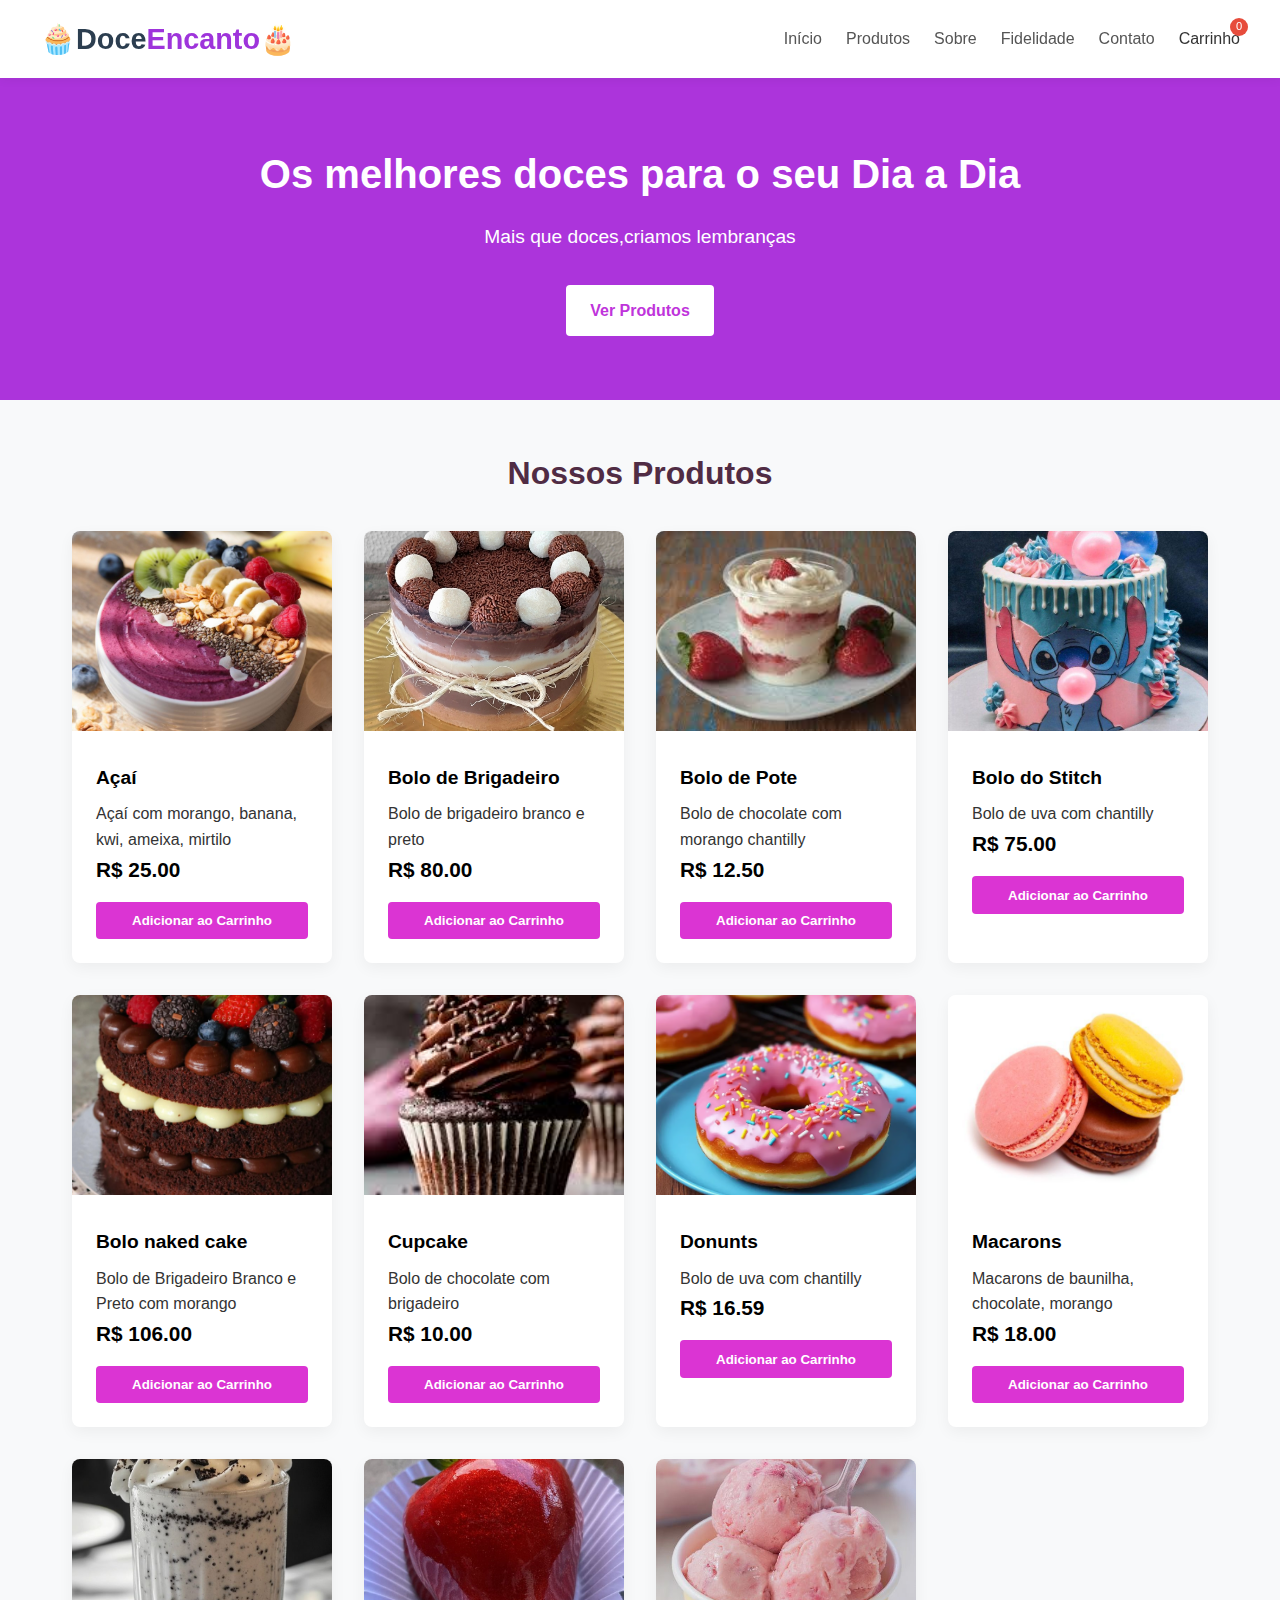
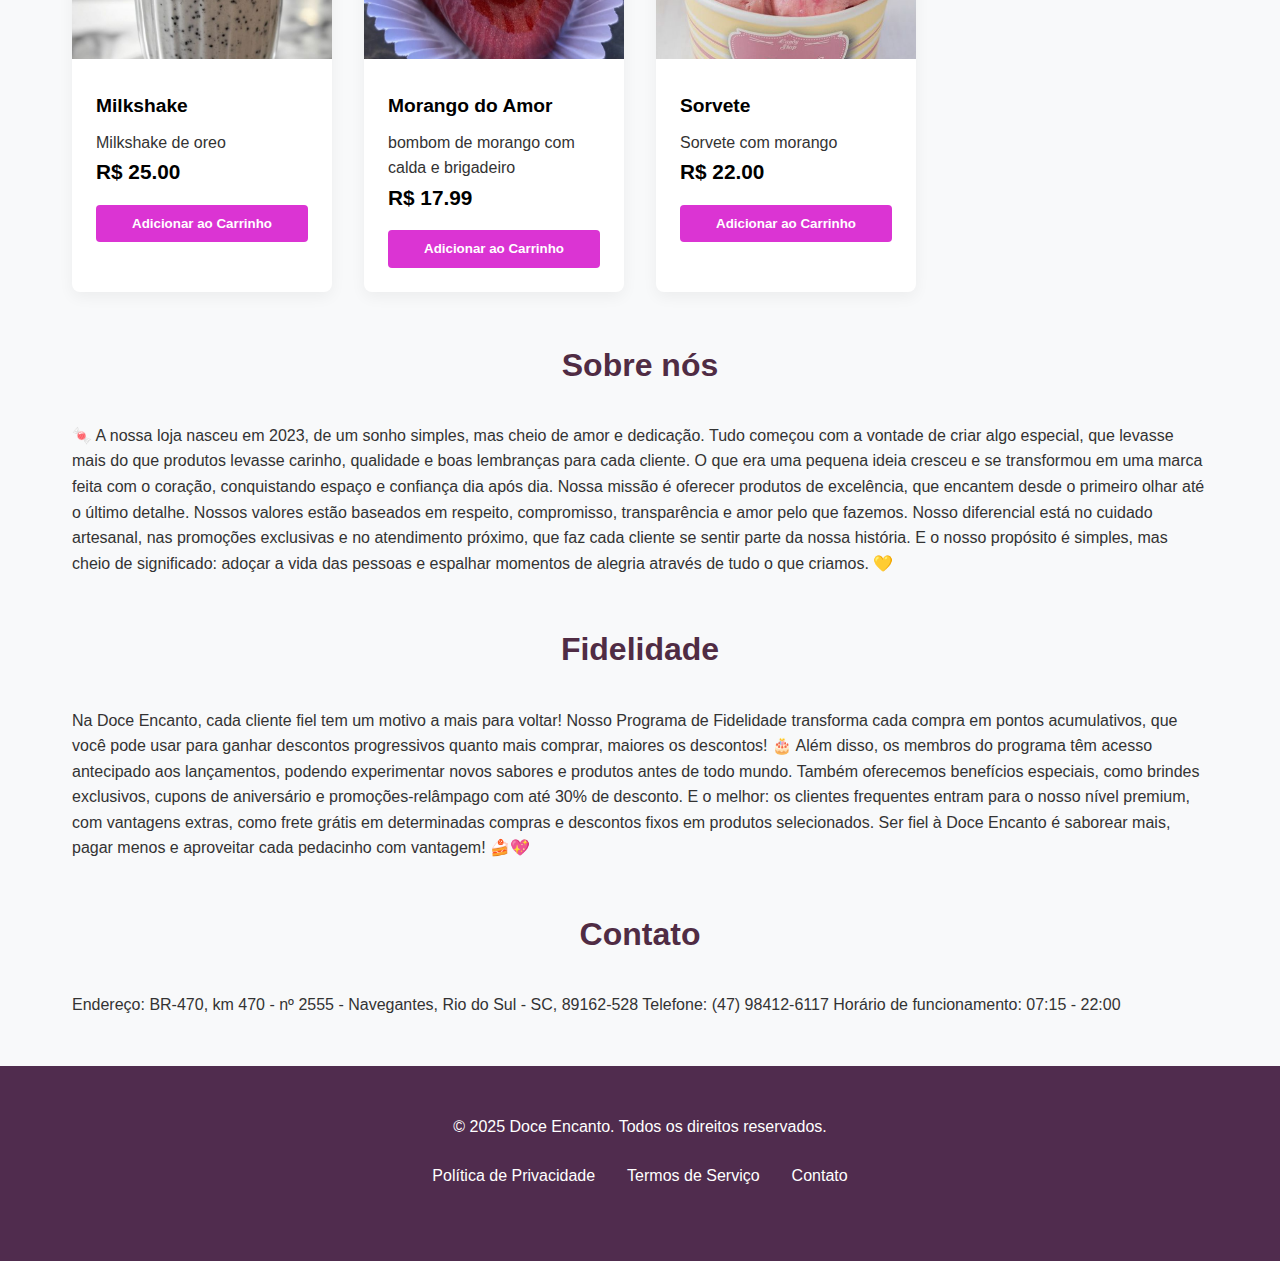
<file: index.html>
<!DOCTYPE html>
<html lang="pt-BR">
<head>
    <meta charset="UTF-8">
    <meta name="viewport" content="width=device-width, initial-scale=1.0">
    <title>Doce Encanto</title>
<link rel="stylesheet" href="css/styles.css">
</head>
<body>
    <!-- Cabeçalho -->
    
    <header>
        <div class="header-container">
            <div class="logo">🧁Doce<span>Encanto🎂</span></div>
            <nav>
                <ul>
                    <li><a href="#">Início</a></li>
                    <li><a href="#products">Produtos</a></li>
                    <li><a href="#sobre">Sobre</a></li>
                    <li><a href="#fidelidade">Fidelidade</a></li>
                    <li><a href="#contato">Contato</a></li>
                    <li class="cart-icon" id="cart-icon">
                        Carrinho
                        <span class="cart-count" id="cart-count">0</span>
                    </li>
                </ul>
            </nav>
        </div>
    </header>

    <!-- Banner principal -->
    <section class="hero">
        <h1>Os melhores doces para o seu Dia a Dia</h1>
        <p>Mais que doces,criamos lembranças</p>
        <a href="#products" class="btn">Ver Produtos</a>
    </section>

    <!-- Seção de produtos -->
    <section class="products" id="products">
        <h2 class="section-title">Nossos Produtos</h2>
        <div class="products-grid" id="products-grid">
            <!-- Os produtos serão inseridos via JavaScript -->
        </div>
    </section>

    <!-- Carrinho lateral -->
    <div class="overlay" id="overlay"></div>
    <div class="cart-sidebar" id="cart-sidebar">
        <div class="cart-header">
            <h3>Seu Carrinho</h3>
            <button class="close-cart" id="close-cart">&times;</button>
        </div>
        <div class="cart-items" id="cart-items">
            <!-- Itens do carrinho serão inseridos aqui -->
        </div>
        <div class="cart-total">
            Total: R$ <span id="cart-total">0.00</span>
        </div>
        <button class="checkout-btn">Finalizar Compra</button>
    </div>
    <section id="sobre" class="products">
        <h2 class="section-title">Sobre nós</h2>
        <p>  🍬
            A nossa loja nasceu em 2023, de um sonho simples, mas cheio de amor e dedicação. Tudo começou com a vontade de criar algo especial, que levasse mais do que produtos levasse carinho, qualidade e boas lembranças para cada cliente. O que era uma pequena ideia cresceu e se transformou em uma marca feita com o coração, conquistando espaço e confiança dia após dia.
            
            Nossa missão é oferecer produtos de excelência, que encantem desde o primeiro olhar até o último detalhe.
            Nossos valores estão baseados em respeito, compromisso, transparência e amor pelo que fazemos.
            Nosso diferencial está no cuidado artesanal, nas promoções exclusivas e no atendimento próximo, que faz cada cliente se sentir parte da nossa história.
            E o nosso propósito é simples, mas cheio de significado: adoçar a vida das pessoas e espalhar momentos de alegria através de tudo o que criamos. 💛
        </p>
    </section>
    <section id="fidelidade" class="products">
        <h2 class="section-title">Fidelidade</h2>
        <p></p>Na Doce Encanto, cada cliente fiel tem um motivo a mais para voltar! Nosso Programa de Fidelidade transforma cada compra em pontos acumulativos, que você pode usar para ganhar descontos progressivos quanto mais comprar, maiores os descontos! 🎂

            Além disso, os membros do programa têm acesso antecipado aos lançamentos, podendo experimentar novos sabores e produtos antes de todo mundo. Também oferecemos benefícios especiais, como brindes exclusivos, cupons de aniversário e promoções-relâmpago com até 30% de desconto.
            
            E o melhor: os clientes frequentes entram para o nosso nível premium, com vantagens extras, como frete grátis em determinadas compras e descontos fixos em produtos selecionados.
            
            Ser fiel à Doce Encanto é saborear mais, pagar menos e aproveitar cada pedacinho com vantagem! 🍰💖
        </p>
    </section>
    <section id="contato" class="products">
        <h2 class="section-title">Contato</h2>
        <p>Endereço: BR-470, km 470 - nº 2555 - Navegantes, Rio do Sul - SC, 89162-528
            Telefone: (47) 98412-6117
            Horário de funcionamento: 
           07:15 - 22:00
            </p>
    </section>
   
   
    <!-- Rodapé -->
    <footer>
        <div class="footer-content">
            <p>&copy; 2025 Doce Encanto. Todos os direitos reservados.</p>
            <div class="footer-links">
                <a href="#">Política de Privacidade</a>
                <a href="#">Termos de Serviço</a>
                <a href="#">Contato</a>
            </div>
        </div>
    </footer>
<script src="scripts.js"></script> 

</body>
</html>
</file>
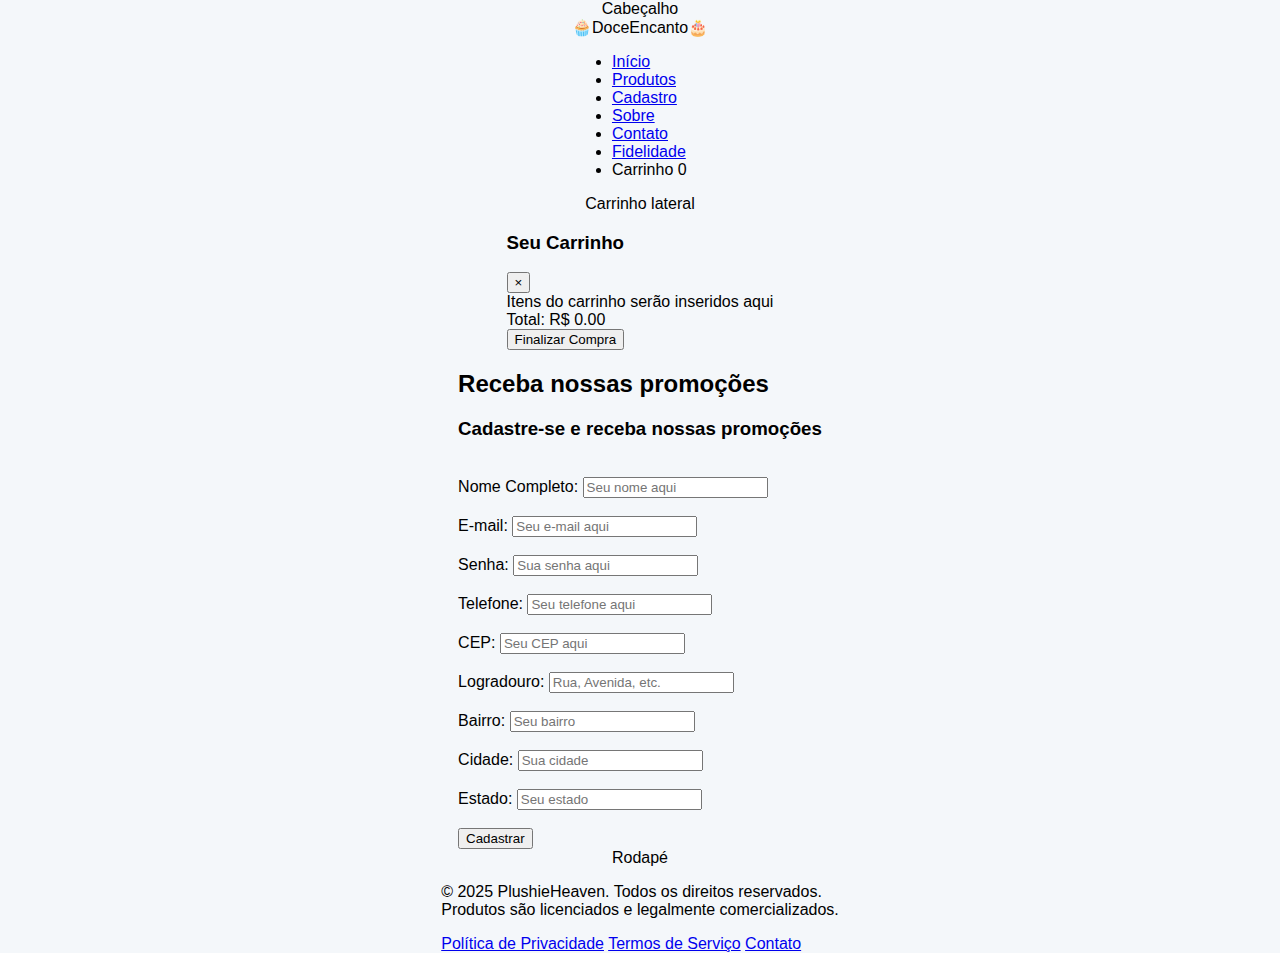
<file: cadastro.html>
<!DOCTYPE html>
<html lang="pt-BR">
<head>
    <meta charset="UTF-8">
    <meta name="viewport" content="width=device-width, initial-scale=1.0">
    <title>Cadastro</title>
<link rel="stylesheet" href="css/cadastro.css">
</head>
<body>
    Cabeçalho
    <header>
        <div class="header-container">
            <div class="logo">🧁Doce<span>Encanto🎂</span></div>
            <nav>
                <ul>
                    <li><a href="index.html">Início</a></li>
                    <li><a href="index.html#products">Produtos</a></li>
                    <li><a href="index.html#products">Cadastro</a></li>
                    <li><a href="index.html#sobre">Sobre</a></li>
                    <li><a href="index.html#contato">Contato</a></li>
                    <li><a href="index.html#fidelidade">Fidelidade</a></li>
                    <li class="cart-icon" id="cart-icon">
                        Carrinho
                        <span class="cart-count" id="cart-count">0</span>
                    </li>
                </ul>
            </nav>
        </div>
    </header> 

     Carrinho lateral
    <div class="overlay" id="overlay"></div>
    <div class="cart-sidebar" id="cart-sidebar">
        <div class="cart-header">
            <h3>Seu Carrinho</h3>
            <button class="close-cart" id="close-cart">&times;</button>
        </div>
        <div class="cart-items" id="cart-items">
             Itens do carrinho serão inseridos aqui 
        </div>
        <div class="cart-total">
            Total: R$ <span id="cart-total">0.00</span>
        </div>
        <button class="checkout-btn">Finalizar Compra</button>
    </div> 
    <section id="cadastro" class="products">
        <h2 class="section-title">Receba nossas promoções</h2>
        <h3>Cadastre-se e receba nossas promoções</h3> <br>
        <form method="post">
            <label>Nome Completo:</label>
            <input type="text" id="nome" placeholder="Seu nome aqui" required> <br> <br>
            <label>E-mail:</label>
            <input type="email" id="email" placeholder="Seu e-mail aqui" required> <br> <br>
            <label>Senha:</label>
            <input type="senha" id="senha" placeholder="Sua senha aqui" required> <br> <br>
            <label>Telefone:</label>
            <input type="tel" id="telefone" placeholder="Seu telefone aqui" required> <br> <br>
            <label>CEP:</label>
            <input type="text" id="cep" placeholder="Seu CEP aqui" required maxlength="9"> <br> <br>

            <label>Logradouro:</label>
            <input type="text" id="logradouro" placeholder="Rua, Avenida, etc." readonly> <br> <br>
            <label>Bairro:</label>
            <input type="text" id="bairro" placeholder="Seu bairro" readonly> <br> <br>
            <label>Cidade:</label>
            <input type="text" id="cidade" placeholder="Sua cidade" readonly> <br> <br>
            <label>Estado:</label>
            <input type="text" id="estado" placeholder="Seu estado" readonly> <br> <br>
            <button>Cadastrar</button>
    </form>
  </section>
    
     Rodapé 
    <footer>
        <div class="footer-content">
            <p>&copy; 2025 PlushieHeaven. Todos os direitos reservados. <br> Produtos são licenciados e legalmente comercializados.</p>
            <div class="footer-links">
                <a href="#">Política de Privacidade</a>
                <a href="#">Termos de Serviço</a>
                <a href="index.html#contato">Contato</a>
            </div>
    </footer> 
<script src="scripts.js"></script>

</body>
</html>
</file>
<file: css/cadastro.css>
/* 1. Estilização Global e Corpo da Página */
body {
    font-family: -apple-system, BlinkMacSystemFont, 'Segoe UI', Roboto, Oxygen, Ubuntu, Cantarell, 'Open Sans', 'Helvetica Neue', sans-serif;
    background-color: #f4f7fa; /* Fundo muito claro */
    margin: 0;
    padding: 0;
    min-height: 100vh;
    display: flex;
    flex-direction: column; /* Organiza o header e o container verticalmente */
    align-items: center;
}

/* 2. Cabeçalho (Header) */
.page-header {
    width: 100%;
    background-color: var(--cor-primaria); /* Fundo roxo */
    color: var(--cor-texto-claro);
    padding: 20px 0;
    text-align: center;
    box-shadow: 0 2px 4px rgba(0, 0, 0, 0.05);
}

.page-header h1 {
    margin: 0;
    font-size: 1.8em;
    font-weight: 500;
}

/* 3. Contêiner do Formulário */
.container-cadastro {
    background-color: #ffffff;
    padding: 40px;
    border-radius: 12px;
    box-shadow: var(--sombra-suave);
    width: 100%;
    max-width: 450px; /* Um pouco mais estreito, visual mais elegante */
    margin-top: 40px; /* Afasta do cabeçalho */
    margin-bottom: 40px;
    transition: transform 0.3s ease;
}

.container-cadastro:hover {
    transform: translateY(-3px); /* Efeito suave ao passar o mouse */
}

.container-cadastro h2 {
    color: var(--cor-texto-escuro);
    text-align: center;
    margin-bottom: 30px;
    font-size: 1.6em;
    font-weight: 600;
    border-bottom: 2px solid var(--cor-secundaria);
    padding-bottom: 15px;
}

/* 4. Estilização dos Elementos do Formulário */
.form-cadastro label {
    display: block;
    margin-bottom: 3px;
    margin-top: 20px;
    font-size: 0.9em;
    color: var(--cor-texto-escuro);
    font-weight: 500;
}

.form-cadastro input[type="text"],
.form-cadastro input[type="email"],
.form-cadastro input[type="password"],
.form-cadastro input[type="tel"] {
    width: 100%;
    padding: 12px 15px; /* Mais padding para campos maiores */
    border: 1px solid #ddd; /* Borda levemente visível, não apenas a linha inferior */
    border-radius: 6px;
    box-sizing: border-box;
    margin-bottom: 10px;
    font-size: 1em;
    transition: all 0.3s ease;
}

/* Efeito de Foco Aprimorado (O Destaque Roxinho) */
.form-cadastro input:focus {
    border-color: var(--cor-primaria); /* Borda fica roxa */
    box-shadow: 0 0 0 3px rgba(106, 90, 205, 0.2); /* "Glow" roxo suave */
    outline: none;
    background-color: var(--cor-secundaria); /* Fundo levemente lilás no foco */
}

.form-cadastro input::placeholder {
    color: #a0a0a0;
    font-style: italic;
    font-size: 0.95em;
}

/* 5. Botão de Envio (Submit) */
.form-cadastro button {
    width: 100%;
    padding: 15px;
    margin-top: 30px;
    border: none;
    border-radius: 8px;
    background-image: linear-gradient(to right, var(--cor-primaria) 0%, #8A2BE2 100%); /* Degradê roxo */
    color: var(--cor-texto-claro);
    font-size: 1.1em;
    font-weight: bold;
    cursor: pointer;
    transition: all 0.3s ease;
    box-shadow: var(--sombra-suave);
}

.form-cadastro button:hover {
    opacity: 0.9;
    transform: translateY(-2px); /* Efeito de elevação ao passar o mouse */
    box-shadow: 0 8px 20px rgba(0, 0, 0, 0.2);
}
</file>
<file: css/styles.css>
/* Reset e configurações básicas */
* {
    margin: 0;
    padding: 0;
    box-sizing: border-box;
    font-family: 'Segoe UI', Tahoma, Geneva, Verdana, sans-serif;
}

body {
    background-color: #f8f9fa;
    color: #333;
    line-height: 1.6;
}

/* Cabeçalho */
header {
    background-color: #fff;
    box-shadow: 0 2px 10px rgba(0, 0, 0, 0.05);
    padding: 1rem 2rem;
    position: sticky;
    top: 0;
    z-index: 100;
}

.header-container {
    display: flex;
    justify-content: space-between;
    align-items: center;
    max-width: 1200px;
    margin: 0 auto;
}

.logo {
    font-size: 1.8rem;
    font-weight: 700;
    color: #2c3e50;
}

.logo span {
    color: #9e34db;
}

nav ul {
    display: flex;
    list-style: none;
}

nav ul li {
    margin-left: 1.5rem;
}

nav ul li a {
    text-decoration: none;
    color: #555;
    font-weight: 500;
    transition: color 0.3s;
}

nav ul li a:hover {
    color: #796085;
}

.cart-icon {
    position: relative;
    cursor: pointer;
}

.cart-count {
    position: absolute;
    top: -8px;
    right: -8px;
    background-color: #e74c3c;
    color: white;
    border-radius: 50%;
    width: 18px;
    height: 18px;
    font-size: 0.7rem;
    display: flex;
    justify-content: center;
    align-items: center;
}

/* Banner principal */
.hero {
    background-color: #ac34db;
    color: white;
    padding: 4rem 2rem;
    text-align: center;
}

.hero h1 {
    font-size: 2.5rem;
    margin-bottom: 1rem;
}

.hero p {
    font-size: 1.2rem;
    max-width: 600px;
    margin: 0 auto 2rem;
}

.btn {
    display: inline-block;
    background-color: #fff;
    color: #bf34db;
    padding: 0.8rem 1.5rem;
    border-radius: 4px;
    text-decoration: none;
    font-weight: 600;
    transition: all 0.3s;
}

.btn:hover {
    background-color: #f1f1f1;
    transform: translateY(-2px);
}

/* Seção de produtos */
.products {
    max-width: 1200px;
    margin: 3rem auto;
    padding: 0 2rem;
}

.section-title {
    text-align: center;
    margin-bottom: 2rem;
    font-size: 2rem;
    color: #502c44;
}

.products-grid {
    display: grid;
    grid-template-columns: repeat(auto-fill, minmax(250px, 1fr));
    gap: 2rem;
}

.product-card {
    background-color: white;
    border-radius: 8px;
    overflow: hidden;
    box-shadow: 0 5px 15px rgba(0, 0, 0, 0.05);
    transition: transform 0.3s, box-shadow 0.3s;
}

.product-card:hover {
    transform: translateY(-5px);
    box-shadow: 0 10px 20px rgba(0, 0, 0, 0.1);
}

.product-image {
    width: 100%;
    height: 200px;
    object-fit: cover;
}

.product-info {
    padding: 1.5rem;
}

.product-title {
    font-size: 1.2rem;
    margin-bottom: 0.5rem;
    color: #000000;
}

.product-price {
    font-size: 1.3rem;
    font-weight: 700;
    color: #000000;
    margin-bottom: 1rem;
}

.add-to-cart {
    width: 100%;
    padding: 0.7rem;
    background-color: #db34d3;
    color: white;
    border: none;
    border-radius: 4px;
    cursor: pointer;
    font-weight: 600;
    transition: background-color 0.3s;
}

.add-to-cart:hover {
    background-color: #b929a6;
}

/* Carrinho lateral */
.cart-sidebar {
    position: fixed;
    top: 0;
    right: -400px;
    width: 350px;
    height: 100vh;
    background-color: white;
    box-shadow: -5px 0 15px rgba(0, 0, 0, 0.1);
    padding: 2rem;
    transition: right 0.3s ease;
    z-index: 1000;
    overflow-y: auto;
}

.cart-sidebar.active {
    right: 0;
}

.cart-header {
    display: flex;
    justify-content: space-between;
    align-items: center;
    margin-bottom: 1.5rem;
    padding-bottom: 1rem;
    border-bottom: 1px solid #eee;
}

.close-cart {
    background: none;
    border: none;
    font-size: 1.5rem;
    cursor: pointer;
    color: #555;
}

.cart-items {
    margin-bottom: 2rem;
}

.cart-item {
    display: flex;
    margin-bottom: 1rem;
    padding-bottom: 1rem;
    border-bottom: 1px solid #eee;
}

.cart-item-image {
    width: 70px;
    height: 70px;
    object-fit: cover;
    border-radius: 4px;
    margin-right: 1rem;
}

.cart-item-details {
    flex: 1;
}

.cart-item-title {
    font-weight: 600;
    margin-bottom: 0.3rem;
}

.cart-item-price {
    color: #db34bf;
    font-weight: 600;
}

.cart-item-remove {
    background: none;
    border: none;
    color: #e74c3c;
    cursor: pointer;
    font-size: 0.9rem;
}

.cart-total {
    font-size: 1.2rem;
    font-weight: 700;
    text-align: right;
    margin-bottom: 1.5rem;
}

.checkout-btn {
    width: 100%;
    padding: 1rem;
    background-color: #2ecc71;
    color: white;
    border: none;
    border-radius: 4px;
    font-weight: 600;
    cursor: pointer;
    transition: background-color 0.3s;
}

.checkout-btn:hover {
    background-color: #27ae60;
}

/* Overlay para o carrinho */
.overlay {
    position: fixed;
    top: 0;
    left: 0;
    width: 100%;
    height: 100%;
    background-color: rgba(0, 0, 0, 0.5);
    z-index: 999;
    display: none;
}

.overlay.active {
    display: block;
}

/* Rodapé */
footer {
    background-color: #502c4e;
    color: white;
    padding: 3rem 2rem;
    text-align: center;
}

.footer-content {
    max-width: 1200px;
    margin: 0 auto;
}

.footer-links {
    display: flex;
    justify-content: center;
    margin: 1.5rem 0;
}

.footer-links a {
    color: white;
    margin: 0 1rem;
    text-decoration: none;
}

.footer-links a:hover {
    text-decoration: underline;
    color: #e74c3c;
}

/* Responsividade */
@media (max-width: 768px) {
    .header-container {
        flex-direction: column;
        gap: 1rem;
    }

    nav ul {
        margin-top: 1rem;
    }

    .cart-sidebar {
        width: 300px;
    }

    .hero h1 {
        font-size: 2rem;
    }

    .hero p {
        font-size: 1rem;
    }
}
</file>
